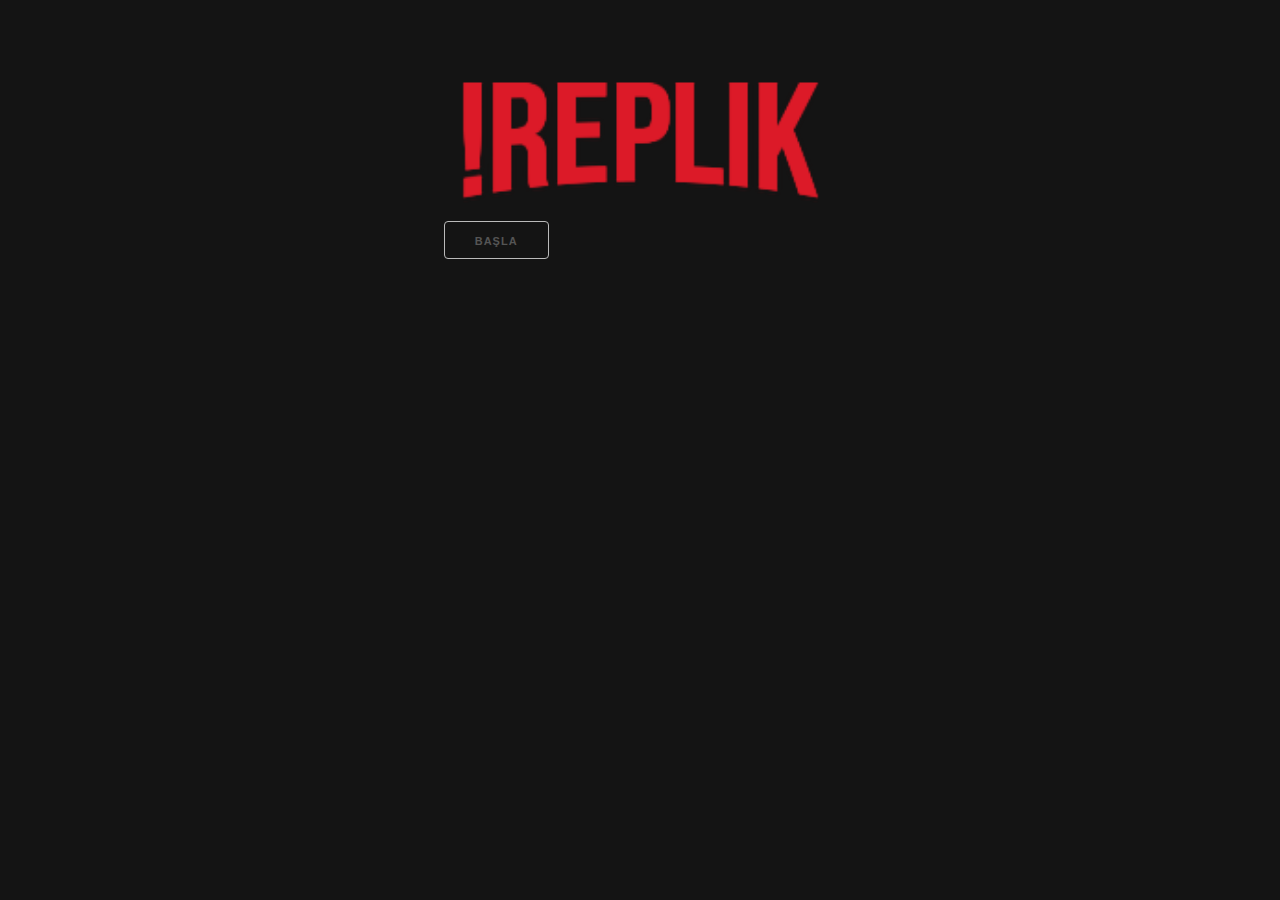
<file: ind.html>
<!DOCTYPE html>
<html lang="en">
<head>

  <!-- Basic Page Needs
  –––––––––––––––––––––––––––––––––––––––––––––––––– -->
  <meta charset="utf-8">
  <title>Your page title here :)</title>
  <meta name="description" content="">
  <meta name="author" content="">

  <!-- Mobile Specific Metas
  –––––––––––––––––––––––––––––––––––––––––––––––––– -->
  <meta name="viewport" content="width=device-width, initial-scale=1">

  <!-- FONT
  –––––––––––––––––––––––––––––––––––––––––––––––––– -->

  <!-- CSS
  –––––––––––––––––––––––––––––––––––––––––––––––––– -->
  <link rel="stylesheet" href="css/normalize.css">
  <link rel="stylesheet" href="css/skeleton.css">
  <link rel="stylesheet" href="css/style.css">
  <!-- Favicon
  –––––––––––––––––––––––––––––––––––––––––––––––––– -->
  <link rel="icon" type="image/png" href="images/favicon.png">

</head>
<body>

  <!-- Primary Page Layout
  –––––––––––––––––––––––––––––––––––––––––––––––––– -->

    <div class="row">
      <div class="one-third column" style="height:1px"></div>

      <div class="one-third column" style="margin-top: 5%">
        
            <object class="u-cf" data="images/logo.svg" type="image/svg+xml"  style="width:100%">
  <img src="images/logo.png" />
</object>
            <button class="baslabuton">Başla</button>
      </div>

      <div class="one-third column" style="height:1px"></div>
    </div>



<!-- End Document
  –––––––––––––––––––––––––––––––––––––––––––––––––– -->
</body>
</html>
</file>
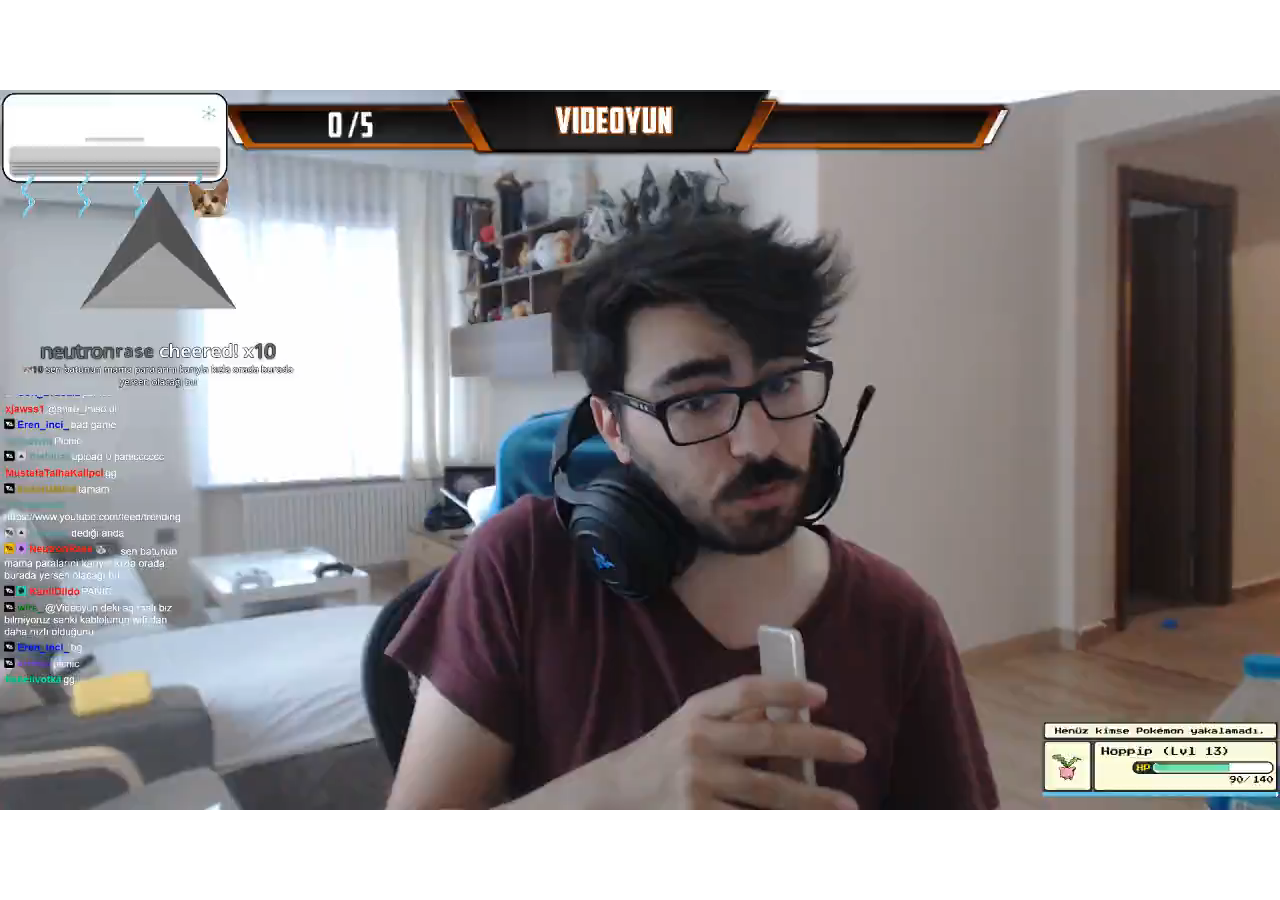
<file: vidyo10.html>
<html>
<head>
  <style media="screen">
    body{
        margin: 0;
        text-align: center;
    }

    .loading {
      width: 160px;
      height: 160px;
      border-radius: 150px;
      border: 15px solid #fff;
      border-top-color: rgba(0, 0, 0, 0.3);
      box-sizing: border-box;
      position: absolute;
      top: 50%;
      left: 50%;
      margin-top: -80px;
      margin-left: -80px;
      animation: loading 1.2s linear infinite;
      z-index: 999999999;
    }

    @keyframes loading {
      0% {
        transform: rotate(0deg);
      }
      100% {
        transform: rotate(360deg);
      }
    }
  </style>
  <script src="https://ajax.googleapis.com/ajax/libs/jquery/3.3.1/jquery.min.js"></script>
</head>




        <div class="preloader"  style="height: 100%;max-width: 100%;display:flex">
          <div class="loading"></div>
        </div>

        <video src="" id="video" style="height: 100%;max-width: 100%;display:none"></video>





        <script type="text/javascript">
          var soru1 = "Telefonu Kapadı";          //
          var soru2 = "Modemin Fişini Çekti";                  ///
          var cevap = 1;                             ///
          var yukleniyor = 0;
          var ilk = true;
          var vid = document.getElementById("video");
          vid.volume = 0.2;
          var milisaniye = 0;
          function durdur() {
              vid.pause();
              parent.durduruldu();
          }

          function devameder() {
              vid.play();
              parent.basladi(cevap);
          }

          function baslat() {
            console.log("basladi")
            vid.play();

            setInterval(saayac, 100);
          }

          function saayac() {
              milisaniye += 100;

              if(ilk == true && Math.round(vid.currentTime * 10 ) / 10 == 14){  ////
                  durdur();
                  ilk = false;
                  var counter = 7;

                  setInterval(function() {
                    counter--;
                    if (counter >= 0) {

                    }
                    // Display 'counter' wherever you want to display it.
                    if (counter === 0) {
                      devameder();
                    //    alert('this is where it happens');
                        clearInterval(counter);
                    }

                  }, 950);

              }
          }

          var req = new XMLHttpRequest();
          req.open('GET', 'images/10.mp4', true);   ////
          req.responseType = 'blob';
          req.onload = function() {
             // Onload is triggered even on 404
             // so we need to check the status code
             if (this.status === 200) {
                var videoBlob = this.response;
                var vid = URL.createObjectURL(videoBlob);
                var preloader = document.querySelector('.preloader');
                preloader.parentNode.removeChild(preloader);
                video.src = vid;
                $("#video").css("display", "inline");
                parent.vidyoyuklendi(soru1,soru2);
                 // IE10+
                // Video is now downloaded
                // and we can set it as source on the video element

             }
          }
          req.onerror = function() {
             // Error
          }

          req.send();
/*
           window.addEventListener('load', function() {
               var video = document.querySelector('#video');
               var preloader = document.querySelector('.preloader');

               function checkLoad() {
                   if (video.readyState === 4) {
                    //   preloader.parentNode.removeChild(preloader);
                      // console.log("yuklendi")
                      //parent.vidyoyuklendi();
                   } else {
                       setTimeout(checkLoad, 100);
                   }
               }

               checkLoad();
           }, false);
*/

          vid.onended = function() {
            parent.bitti()
          };




        </script>
</html>
</file>
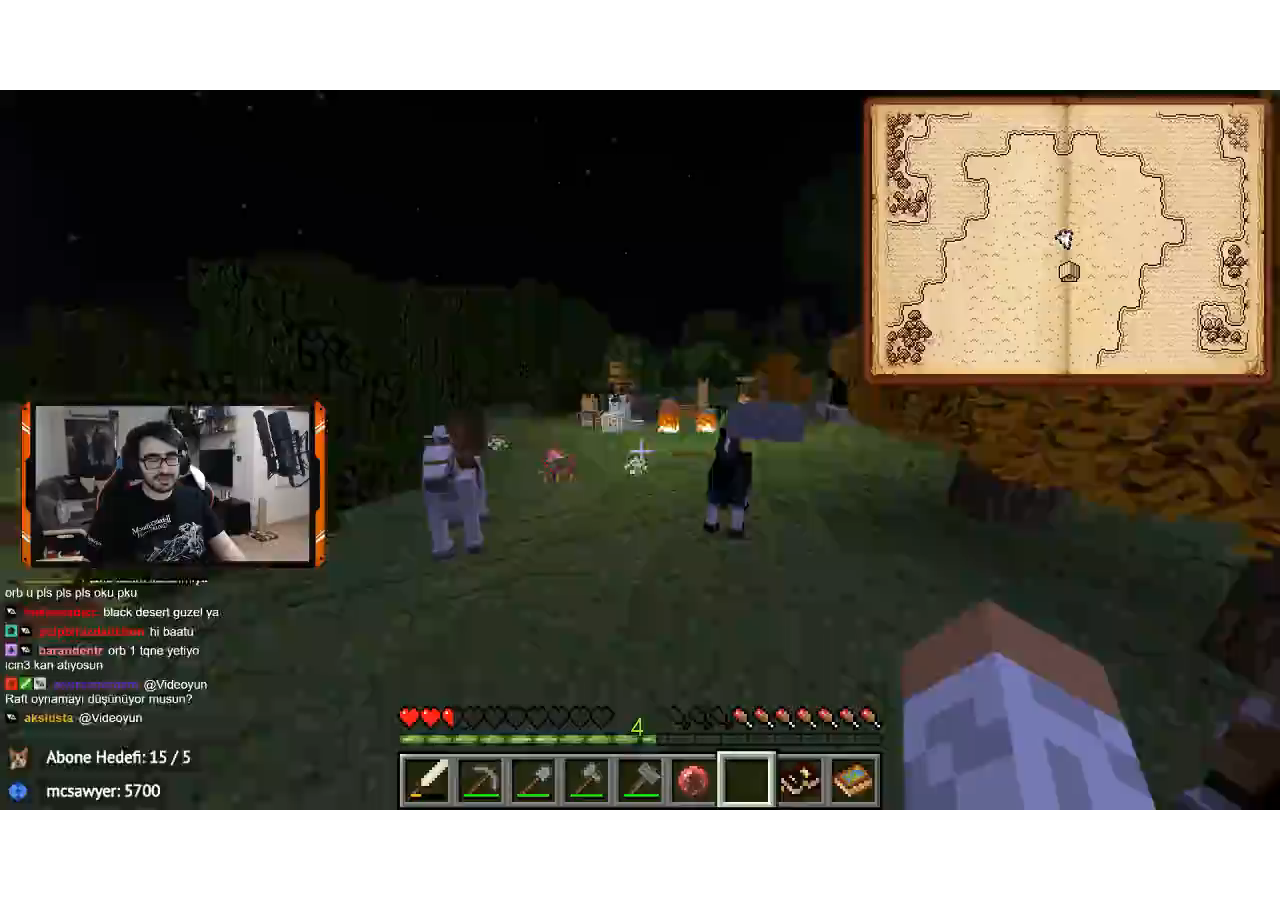
<file: vidyo11.html>
<html>
<head>
  <style media="screen">
    body{
        margin: 0;
        text-align: center;
    }

    .loading {
      width: 160px;
      height: 160px;
      border-radius: 150px;
      border: 15px solid #fff;
      border-top-color: rgba(0, 0, 0, 0.3);
      box-sizing: border-box;
      position: absolute;
      top: 50%;
      left: 50%;
      margin-top: -80px;
      margin-left: -80px;
      animation: loading 1.2s linear infinite;
      z-index: 999999999;
    }

    @keyframes loading {
      0% {
        transform: rotate(0deg);
      }
      100% {
        transform: rotate(360deg);
      }
    }
  </style>
  <script src="https://ajax.googleapis.com/ajax/libs/jquery/3.3.1/jquery.min.js"></script>
</head>




        <div class="preloader"  style="height: 100%;max-width: 100%;display:flex">
          <div class="loading"></div>
        </div>

        <video src="" id="video" style="height: 100%;max-width: 100%;display:none"></video>





        <script type="text/javascript">
          var soru1 = "Patlamadı";          //
          var soru2 = "Patladı";                  ///
          var cevap = 2;                             ///
          var yukleniyor = 0;
          var ilk = true;
          var vid = document.getElementById("video");
          vid.volume = 0.2;
          var milisaniye = 0;
          function durdur() {
              vid.pause();
              parent.durduruldu();
          }

          function devameder() {
              vid.play();
              parent.basladi(cevap);
          }

          function baslat() {
            vid.play();
            setInterval(saayac, 100);
          }

          function saayac() {
              milisaniye += 100;

              if(ilk == true && Math.round(vid.currentTime * 10 ) / 10 == 11){  ////
                  durdur();
                  ilk = false;
                  var counter = 7;

                  setInterval(function() {
                    counter--;
                    if (counter >= 0) {

                    }
                    // Display 'counter' wherever you want to display it.
                    if (counter === 0) {
                      devameder();
                    //    alert('this is where it happens');
                        clearInterval(counter);
                    }

                  }, 950);

              }
          }

          var req = new XMLHttpRequest();
          req.open('GET', 'images/11.mp4', true);   ////
          req.responseType = 'blob';
          req.onload = function() {
             // Onload is triggered even on 404
             // so we need to check the status code
             if (this.status === 200) {
                var videoBlob = this.response;
                var vid = URL.createObjectURL(videoBlob);
                var preloader = document.querySelector('.preloader');
                preloader.parentNode.removeChild(preloader);
                video.src = vid;
                $("#video").css("display", "inline");
                parent.vidyoyuklendi(soru1,soru2);
                 // IE10+
                // Video is now downloaded
                // and we can set it as source on the video element

             }
          }
          req.onerror = function() {
             // Error
          }

          req.send();
/*
           window.addEventListener('load', function() {
               var video = document.querySelector('#video');
               var preloader = document.querySelector('.preloader');

               function checkLoad() {
                   if (video.readyState === 4) {
                    //   preloader.parentNode.removeChild(preloader);
                      // console.log("yuklendi")
                      //parent.vidyoyuklendi();
                   } else {
                       setTimeout(checkLoad, 100);
                   }
               }

               checkLoad();
           }, false);
*/

          vid.onended = function() {
            parent.bitti()
          };




        </script>
</html>
</file>
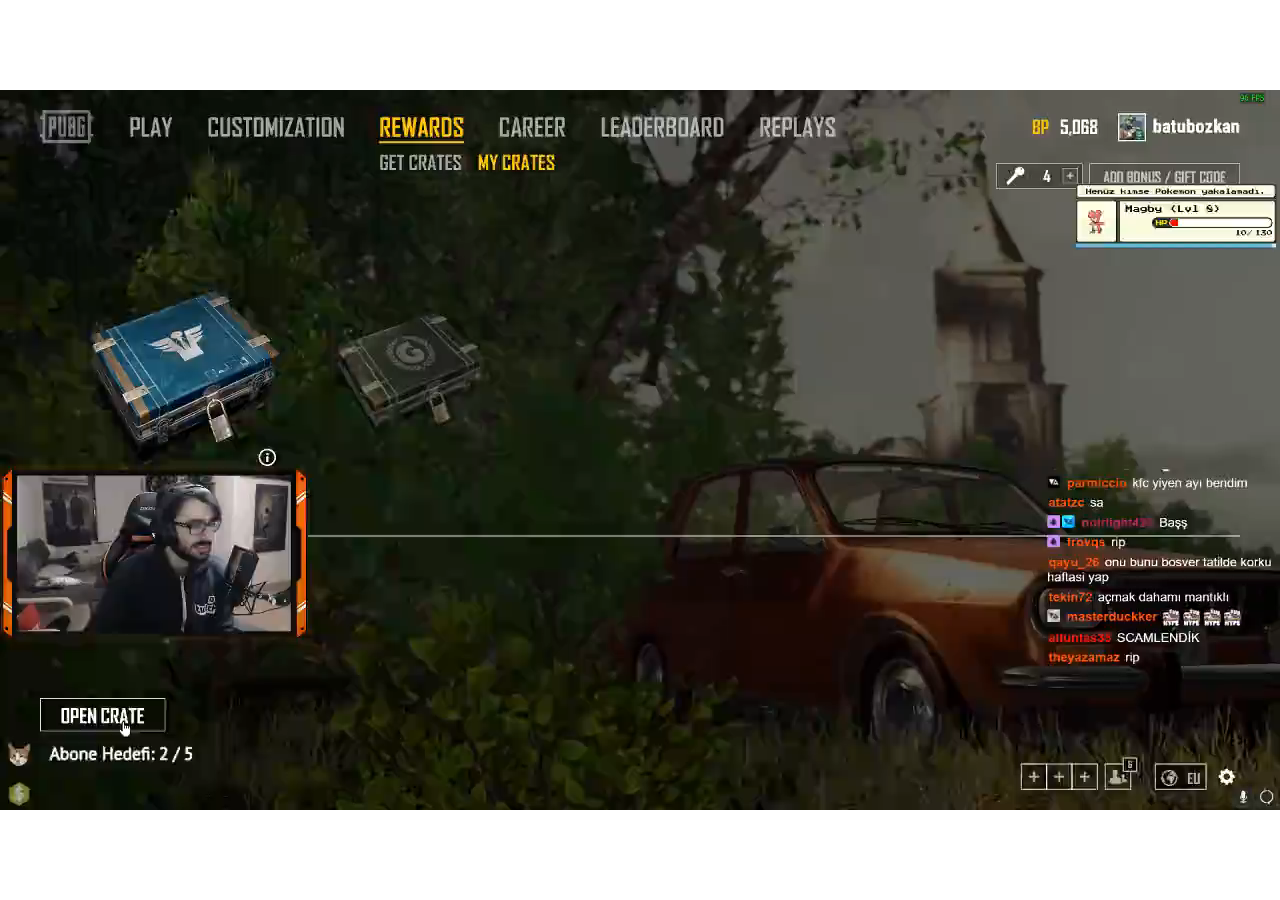
<file: vidyo3.html>
<html>
<head>
  <style media="screen">
    body{
        margin: 0;
        text-align: center;
    }

    .loading {
      width: 160px;
      height: 160px;
      border-radius: 150px;
      border: 15px solid #fff;
      border-top-color: rgba(0, 0, 0, 0.3);
      box-sizing: border-box;
      position: absolute;
      top: 50%;
      left: 50%;
      margin-top: -80px;
      margin-left: -80px;
      animation: loading 1.2s linear infinite;
      z-index: 999999999;
    }

    @keyframes loading {
      0% {
        transform: rotate(0deg);
      }
      100% {
        transform: rotate(360deg);
      }
    }
  </style>
  <script src="https://ajax.googleapis.com/ajax/libs/jquery/3.3.1/jquery.min.js"></script>
</head>




        <div class="preloader"  style="height: 100%;max-width: 100%;display:flex">
          <div class="loading"></div>
        </div>

        <video src="" id="video" style="height: 100%;max-width: 100%;display:none"></video>





        <script type="text/javascript">
          var soru1 = "Güzel Bişi Çıkıyo";          //
          var soru2 = "Baş Çıkıyo";                  ///
          var cevap = 1;                             ///
          var yukleniyor = 0;
          var ilk = true;
          var vid = document.getElementById("video");
          vid.volume = 0.2;
          var milisaniye = 0;
          function durdur() {
              vid.pause();
              parent.durduruldu();
          }

          function devameder() {
              vid.play();
              parent.basladi(cevap);
          }

          function baslat() {
            vid.play();
            setInterval(saayac, 100);
          }

          function saayac() {
              milisaniye += 100;

              if(ilk == true && Math.round(vid.currentTime * 10 ) / 10 == 10){  ////
                  durdur();
                  ilk = false;
                  var counter = 7;

                  setInterval(function() {
                    counter--;
                    if (counter >= 0) {

                    }
                    // Display 'counter' wherever you want to display it.
                    if (counter === 0) {
                      devameder();
                    //    alert('this is where it happens');
                        clearInterval(counter);
                    }

                  }, 950);

              }
          }

          var req = new XMLHttpRequest();
          req.open('GET', 'images/3.mp4', true);   ////
          req.responseType = 'blob';
          req.onload = function() {
             // Onload is triggered even on 404
             // so we need to check the status code
             if (this.status === 200) {
                var videoBlob = this.response;
                var vid = URL.createObjectURL(videoBlob);
                var preloader = document.querySelector('.preloader');
                preloader.parentNode.removeChild(preloader);
                video.src = vid;
                $("#video").css("display", "inline");
                parent.vidyoyuklendi(soru1,soru2);
                 // IE10+
                // Video is now downloaded
                // and we can set it as source on the video element

             }
          }
          req.onerror = function() {
             // Error
          }

          req.send();
/*
           window.addEventListener('load', function() {
               var video = document.querySelector('#video');
               var preloader = document.querySelector('.preloader');

               function checkLoad() {
                   if (video.readyState === 4) {
                    //   preloader.parentNode.removeChild(preloader);
                      // console.log("yuklendi")
                      //parent.vidyoyuklendi();
                   } else {
                       setTimeout(checkLoad, 100);
                   }
               }

               checkLoad();
           }, false);
*/

          vid.onended = function() {
            parent.bitti()
          };




        </script>
</html>
</file>
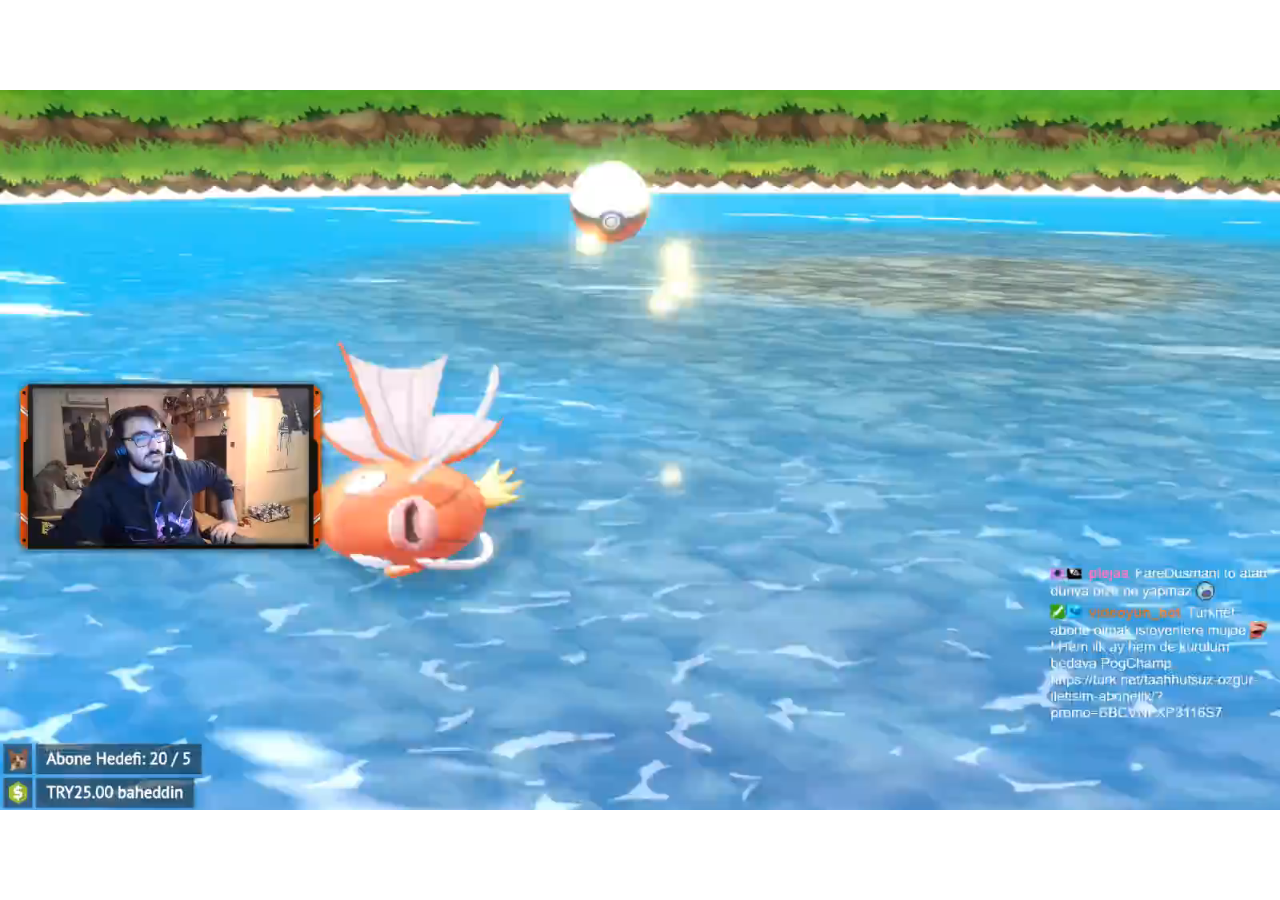
<file: vidyo4.html>
<html>
<head>
  <style media="screen">
    body{
        margin: 0;
        text-align: center;
    }

    .loading {
      width: 160px;
      height: 160px;
      border-radius: 150px;
      border: 15px solid #fff;
      border-top-color: rgba(0, 0, 0, 0.3);
      box-sizing: border-box;
      position: absolute;
      top: 50%;
      left: 50%;
      margin-top: -80px;
      margin-left: -80px;
      animation: loading 1.2s linear infinite;
      z-index: 999999999;
    }

    @keyframes loading {
      0% {
        transform: rotate(0deg);
      }
      100% {
        transform: rotate(360deg);
      }
    }
  </style>
  <script src="https://ajax.googleapis.com/ajax/libs/jquery/3.3.1/jquery.min.js"></script>
</head>




        <div class="preloader"  style="height: 100%;max-width: 100%;display:flex">
          <div class="loading"></div>
        </div>

        <video src="" id="video" style="height: 100%;max-width: 100%;display:none"></video>





        <script type="text/javascript">
          var soru1 = "Pokemonu Yakalıyo";          //
          var soru2 = "Elgato ya kafa atıyo";                  ///
          var cevap = 2;                             ///
          var yukleniyor = 0;
          var ilk = true;
          var vid = document.getElementById("video");
          vid.volume = 0.2;
          var milisaniye = 0;
          function durdur() {
              vid.pause();
              parent.durduruldu();
          }

          function devameder() {
              vid.play();
              parent.basladi(cevap);
          }

          function baslat() {
            vid.play();
            setInterval(saayac, 100);
          }

          function saayac() {
              milisaniye += 100;

              if(ilk == true && Math.round(vid.currentTime * 10 ) / 10 == 2){  ////
                  durdur();
                  ilk = false;
                  var counter = 7;

                  setInterval(function() {
                    counter--;
                    if (counter >= 0) {

                    }
                    // Display 'counter' wherever you want to display it.
                    if (counter === 0) {
                      devameder();
                    //    alert('this is where it happens');
                        clearInterval(counter);
                    }

                  }, 950);

              }
          }

          var req = new XMLHttpRequest();
          req.open('GET', 'images/4.mp4', true);   ////
          req.responseType = 'blob';
          req.onload = function() {
             // Onload is triggered even on 404
             // so we need to check the status code
             if (this.status === 200) {
                var videoBlob = this.response;
                var vid = URL.createObjectURL(videoBlob);
                var preloader = document.querySelector('.preloader');
                preloader.parentNode.removeChild(preloader);
                video.src = vid;
                $("#video").css("display", "inline");
                parent.vidyoyuklendi(soru1,soru2);
                 // IE10+
                // Video is now downloaded
                // and we can set it as source on the video element

             }
          }
          req.onerror = function() {
             // Error
          }

          req.send();
/*
           window.addEventListener('load', function() {
               var video = document.querySelector('#video');
               var preloader = document.querySelector('.preloader');

               function checkLoad() {
                   if (video.readyState === 4) {
                    //   preloader.parentNode.removeChild(preloader);
                      // console.log("yuklendi")
                      //parent.vidyoyuklendi();
                   } else {
                       setTimeout(checkLoad, 100);
                   }
               }

               checkLoad();
           }, false);
*/

          vid.onended = function() {
            parent.bitti()
          };




        </script>
</html>
</file>
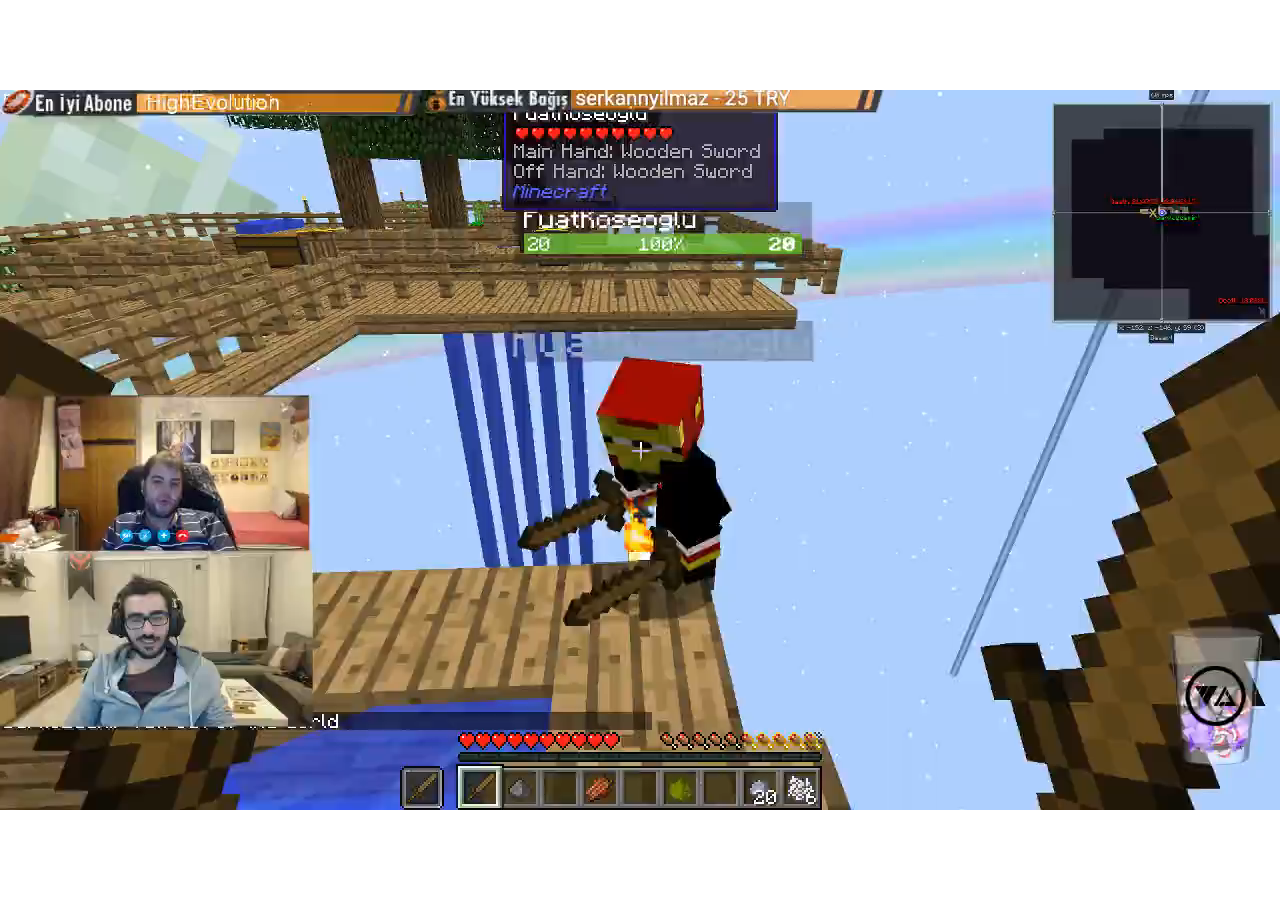
<file: vidyo5.html>
<html>
<head>
  <style media="screen">
    body{
        margin: 0;
        text-align: center;
    }

    .loading {
      width: 160px;
      height: 160px;
      border-radius: 150px;
      border: 15px solid #fff;
      border-top-color: rgba(0, 0, 0, 0.3);
      box-sizing: border-box;
      position: absolute;
      top: 50%;
      left: 50%;
      margin-top: -80px;
      margin-left: -80px;
      animation: loading 1.2s linear infinite;
      z-index: 999999999;
    }

    @keyframes loading {
      0% {
        transform: rotate(0deg);
      }
      100% {
        transform: rotate(360deg);
      }
    }
  </style>
  <script src="https://ajax.googleapis.com/ajax/libs/jquery/3.3.1/jquery.min.js"></script>
</head>




        <div class="preloader"  style="height: 100%;max-width: 100%;display:flex">
          <div class="loading"></div>
        </div>

        <video src="" id="video" style="height: 100%;max-width: 100%;display:none"></video>





        <script type="text/javascript">
          var soru1 = "Vurcak";          //
          var soru2 = "Üstünde Ne Olduğunu Söylicek";                  ///
          var cevap = 1;                             ///
          var yukleniyor = 0;
          var ilk = true;
          var vid = document.getElementById("video");
          vid.volume = 0.2;
          var milisaniye = 0;
          function durdur() {
              vid.pause();
              parent.durduruldu();
          }

          function devameder() {
              vid.play();
              parent.basladi(cevap);
          }

          function baslat() {
            vid.play();
            setInterval(saayac, 100);
          }

          function saayac() {
              milisaniye += 100;

              if(ilk == true && Math.round(vid.currentTime * 10 ) / 10 == 17){  ////
                  durdur();
                  ilk = false;
                  var counter = 7;

                  setInterval(function() {
                    counter--;
                    if (counter >= 0) {

                    }
                    // Display 'counter' wherever you want to display it.
                    if (counter === 0) {
                      devameder();
                    //    alert('this is where it happens');
                        clearInterval(counter);
                    }

                  }, 950);

              }
          }

          var req = new XMLHttpRequest();
          req.open('GET', 'images/5.mp4', true);   ////
          req.responseType = 'blob';
          req.onload = function() {
             // Onload is triggered even on 404
             // so we need to check the status code
             if (this.status === 200) {
                var videoBlob = this.response;
                var vid = URL.createObjectURL(videoBlob);
                var preloader = document.querySelector('.preloader');
                preloader.parentNode.removeChild(preloader);
                video.src = vid;
                $("#video").css("display", "inline");
                parent.vidyoyuklendi(soru1,soru2);
                 // IE10+
                // Video is now downloaded
                // and we can set it as source on the video element

             }
          }
          req.onerror = function() {
             // Error
          }

          req.send();
/*
           window.addEventListener('load', function() {
               var video = document.querySelector('#video');
               var preloader = document.querySelector('.preloader');

               function checkLoad() {
                   if (video.readyState === 4) {
                    //   preloader.parentNode.removeChild(preloader);
                      // console.log("yuklendi")
                      //parent.vidyoyuklendi();
                   } else {
                       setTimeout(checkLoad, 100);
                   }
               }

               checkLoad();
           }, false);
*/

          vid.onended = function() {
            parent.bitti()
          };




        </script>
</html>
</file>
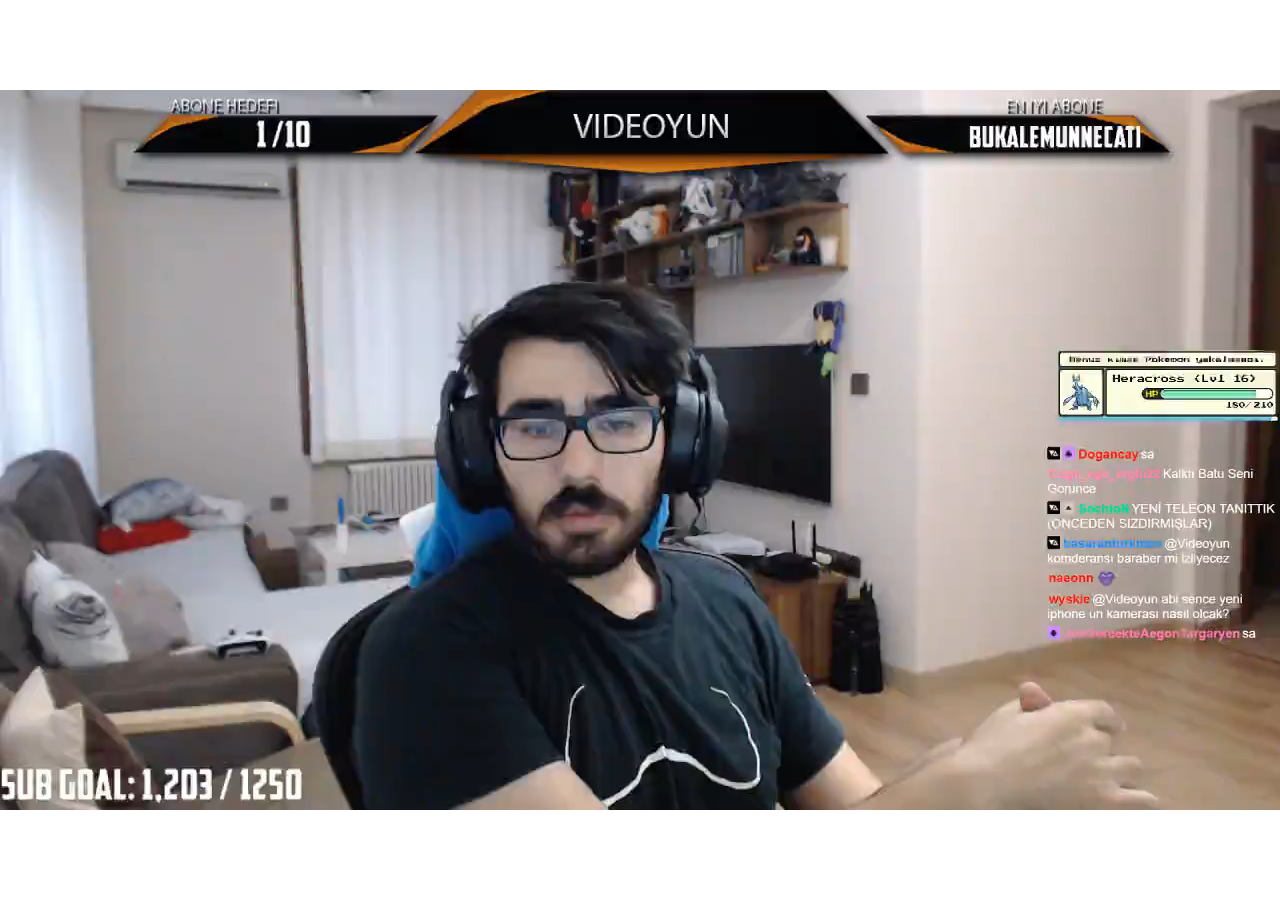
<file: vidyo6.html>
<html>
<head>
  <style media="screen">
    body{
        margin: 0;
        text-align: center;
    }

    .loading {
      width: 160px;
      height: 160px;
      border-radius: 150px;
      border: 15px solid #fff;
      border-top-color: rgba(0, 0, 0, 0.3);
      box-sizing: border-box;
      position: absolute;
      top: 50%;
      left: 50%;
      margin-top: -80px;
      margin-left: -80px;
      animation: loading 1.2s linear infinite;
      z-index: 999999999;
    }

    @keyframes loading {
      0% {
        transform: rotate(0deg);
      }
      100% {
        transform: rotate(360deg);
      }
    }
  </style>
  <script src="https://ajax.googleapis.com/ajax/libs/jquery/3.3.1/jquery.min.js"></script>
</head>




        <div class="preloader"  style="height: 100%;max-width: 100%;display:flex">
          <div class="loading"></div>
        </div>

        <video src="" id="video" style="height: 100%;max-width: 100%;display:none"></video>





        <script type="text/javascript">
          var soru1 = "Lokinin Karnına Yatmış";          //
          var soru2 = "Fuatın Göbeğine Yatmış";                  ///
          var cevap = 1;                             ///
          var yukleniyor = 0;
          var ilk = true;
          var vid = document.getElementById("video");
          vid.volume = 0.2;
          var milisaniye = 0;
          function durdur() {
              vid.pause();
              parent.durduruldu();
          }

          function devameder() {
              vid.play();
              parent.basladi(cevap);
          }

          function baslat() {
            vid.play();
            setInterval(saayac, 100);
          }

          function saayac() {
              milisaniye += 100;

              if(ilk == true && Math.round(vid.currentTime * 10 ) / 10 == 18){  ////
                  durdur();
                  ilk = false;
                  var counter = 7;

                  setInterval(function() {
                    counter--;
                    if (counter >= 0) {

                    }
                    // Display 'counter' wherever you want to display it.
                    if (counter === 0) {
                      devameder();
                    //    alert('this is where it happens');
                        clearInterval(counter);
                    }

                  }, 950);

              }
          }

          var req = new XMLHttpRequest();
          req.open('GET', 'images/6.mp4', true);   ////
          req.responseType = 'blob';
          req.onload = function() {
             // Onload is triggered even on 404
             // so we need to check the status code
             if (this.status === 200) {
                var videoBlob = this.response;
                var vid = URL.createObjectURL(videoBlob);
                var preloader = document.querySelector('.preloader');
                preloader.parentNode.removeChild(preloader);
                video.src = vid;
                $("#video").css("display", "inline");
                parent.vidyoyuklendi(soru1,soru2);
                 // IE10+
                // Video is now downloaded
                // and we can set it as source on the video element

             }
          }
          req.onerror = function() {
             // Error
          }

          req.send();
/*
           window.addEventListener('load', function() {
               var video = document.querySelector('#video');
               var preloader = document.querySelector('.preloader');

               function checkLoad() {
                   if (video.readyState === 4) {
                    //   preloader.parentNode.removeChild(preloader);
                      // console.log("yuklendi")
                      //parent.vidyoyuklendi();
                   } else {
                       setTimeout(checkLoad, 100);
                   }
               }

               checkLoad();
           }, false);
*/

          vid.onended = function() {
            parent.bitti()
          };




        </script>
</html>
</file>
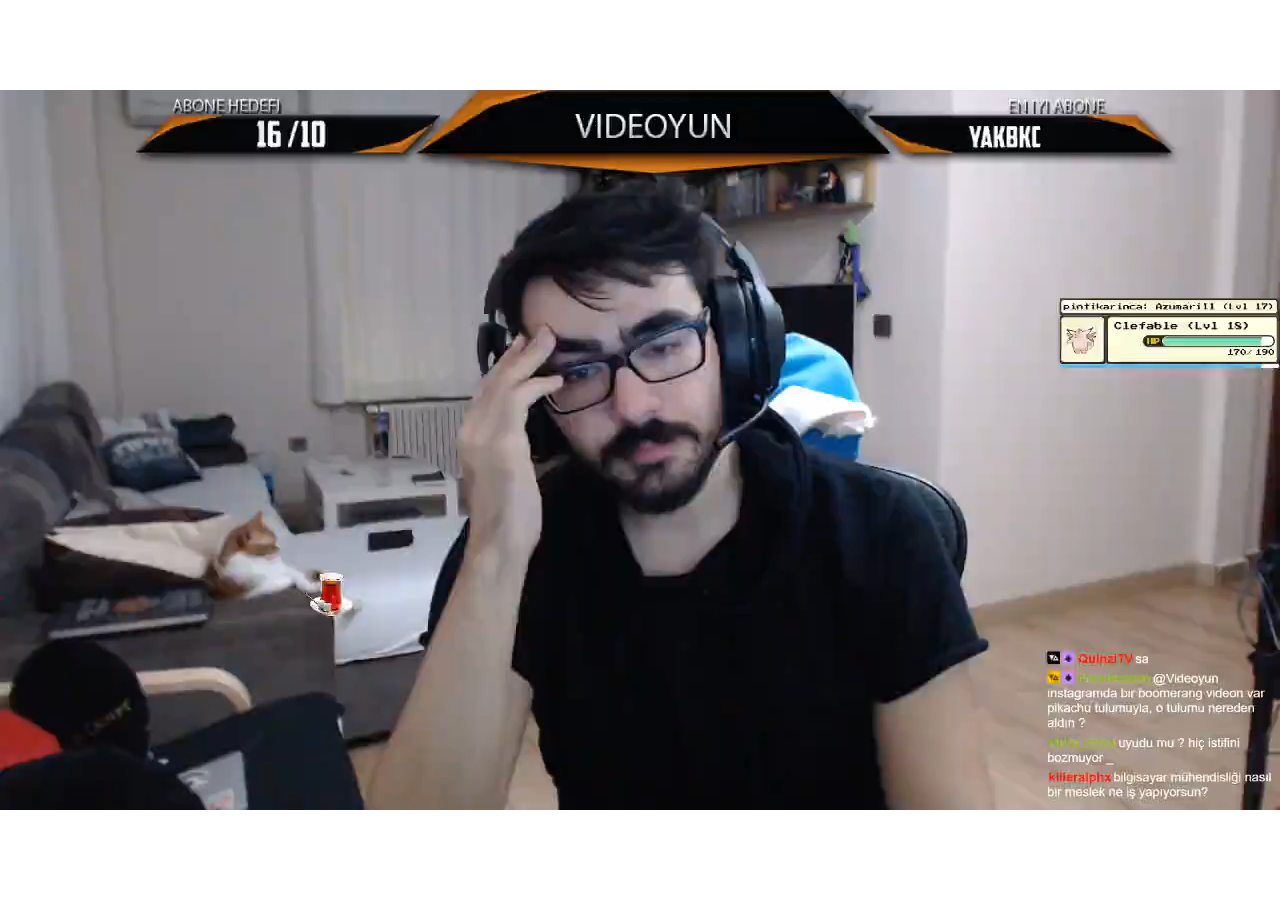
<file: vidyo7.html>
<html>
<head>
  <style media="screen">
    body{
        margin: 0;
        text-align: center;
    }

    .loading {
      width: 160px;
      height: 160px;
      border-radius: 150px;
      border: 15px solid #fff;
      border-top-color: rgba(0, 0, 0, 0.3);
      box-sizing: border-box;
      position: absolute;
      top: 50%;
      left: 50%;
      margin-top: -80px;
      margin-left: -80px;
      animation: loading 1.2s linear infinite;
      z-index: 999999999;
    }

    @keyframes loading {
      0% {
        transform: rotate(0deg);
      }
      100% {
        transform: rotate(360deg);
      }
    }
  </style>
  <script src="https://ajax.googleapis.com/ajax/libs/jquery/3.3.1/jquery.min.js"></script>
</head>




        <div class="preloader"  style="height: 100%;max-width: 100%;display:flex">
          <div class="loading"></div>
        </div>

        <video src="" id="video" style="height: 100%;max-width: 100%;display:none"></video>





        <script type="text/javascript">
          var soru1 = "Uyudu";          //
          var soru2 = "Uyumamış";                  ///
          var cevap = 2;                             ///
          var yukleniyor = 0;
          var ilk = true;
          var vid = document.getElementById("video");
          vid.volume = 0.2;
          var milisaniye = 0;
          function durdur() {
              vid.pause();
              parent.durduruldu();
          }

          function devameder() {
              vid.play();
              parent.basladi(cevap);
          }

          function baslat() {
            vid.play();
            setInterval(saayac, 100);
          }

          function saayac() {
              milisaniye += 100;

              if(ilk == true && Math.round(vid.currentTime * 10 ) / 10 == 2){  ////
                  durdur();
                  ilk = false;
                  var counter = 7;

                  setInterval(function() {
                    counter--;
                    if (counter >= 0) {

                    }
                    // Display 'counter' wherever you want to display it.
                    if (counter === 0) {
                      devameder();
                    //    alert('this is where it happens');
                        clearInterval(counter);
                    }

                  }, 950);

              }
          }

          var req = new XMLHttpRequest();
          req.open('GET', 'images/7.mp4', true);   ////
          req.responseType = 'blob';
          req.onload = function() {
             // Onload is triggered even on 404
             // so we need to check the status code
             if (this.status === 200) {
                var videoBlob = this.response;
                var vid = URL.createObjectURL(videoBlob);
                var preloader = document.querySelector('.preloader');
                preloader.parentNode.removeChild(preloader);
                video.src = vid;
                $("#video").css("display", "inline");
                parent.vidyoyuklendi(soru1,soru2);
                 // IE10+
                // Video is now downloaded
                // and we can set it as source on the video element

             }
          }
          req.onerror = function() {
             // Error
          }

          req.send();
/*
           window.addEventListener('load', function() {
               var video = document.querySelector('#video');
               var preloader = document.querySelector('.preloader');

               function checkLoad() {
                   if (video.readyState === 4) {
                    //   preloader.parentNode.removeChild(preloader);
                      // console.log("yuklendi")
                      //parent.vidyoyuklendi();
                   } else {
                       setTimeout(checkLoad, 100);
                   }
               }

               checkLoad();
           }, false);
*/

          vid.onended = function() {
            parent.bitti()
          };




        </script>
</html>
</file>
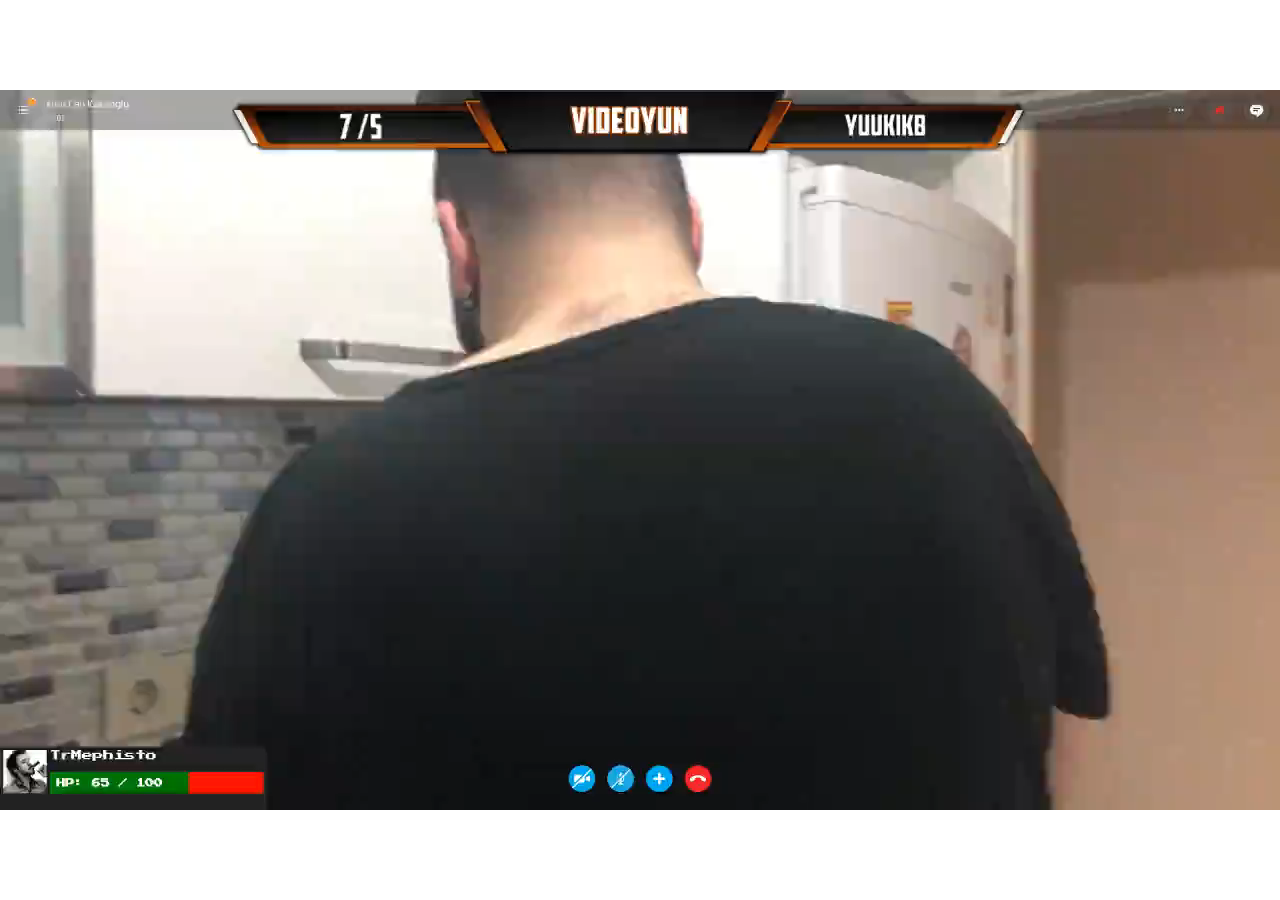
<file: vidyo8.html>
<html>
<head>
  <style media="screen">
    body{
        margin: 0;
        text-align: center;
    }

    .loading {
      width: 160px;
      height: 160px;
      border-radius: 150px;
      border: 15px solid #fff;
      border-top-color: rgba(0, 0, 0, 0.3);
      box-sizing: border-box;
      position: absolute;
      top: 50%;
      left: 50%;
      margin-top: -80px;
      margin-left: -80px;
      animation: loading 1.2s linear infinite;
      z-index: 999999999;
    }

    @keyframes loading {
      0% {
        transform: rotate(0deg);
      }
      100% {
        transform: rotate(360deg);
      }
    }
  </style>
  <script src="https://ajax.googleapis.com/ajax/libs/jquery/3.3.1/jquery.min.js"></script>
</head>




        <div class="preloader"  style="height: 100%;max-width: 100%;display:flex">
          <div class="loading"></div>
        </div>

        <video src="" id="video" style="height: 100%;max-width: 100%;display:none"></video>





        <script type="text/javascript">
          var soru1 = "İnsan gibi yiyor";          //
          var soru2 = "Yok ediyor";                  ///
          var cevap = 2;                             ///
          var yukleniyor = 0;
          var ilk = true;
          var vid = document.getElementById("video");
          vid.volume = 0.2;
          var milisaniye = 0;
          function durdur() {
              vid.pause();
              parent.durduruldu();
          }

          function devameder() {
              vid.play();
              parent.basladi(cevap);
          }

          function baslat() {
            vid.play();
            setInterval(saayac, 100);
          }

          function saayac() {
              milisaniye += 100;

              if(ilk == true && Math.round(vid.currentTime * 10 ) / 10 == 14){  ////
                  durdur();
                  ilk = false;
                  var counter = 7;

                  setInterval(function() {
                    counter--;
                    if (counter >= 0) {

                    }
                    // Display 'counter' wherever you want to display it.
                    if (counter === 0) {
                      devameder();
                    //    alert('this is where it happens');
                        clearInterval(counter);
                    }

                  }, 950);

              }
          }

          var req = new XMLHttpRequest();
          req.open('GET', 'images/8.mp4', true);   ////
          req.responseType = 'blob';
          req.onload = function() {
             // Onload is triggered even on 404
             // so we need to check the status code
             if (this.status === 200) {
                var videoBlob = this.response;
                var vid = URL.createObjectURL(videoBlob);
                var preloader = document.querySelector('.preloader');
                preloader.parentNode.removeChild(preloader);
                video.src = vid;
                $("#video").css("display", "inline");
                parent.vidyoyuklendi(soru1,soru2);
                 // IE10+
                // Video is now downloaded
                // and we can set it as source on the video element

             }
          }
          req.onerror = function() {
             // Error
          }

          req.send();
/*
           window.addEventListener('load', function() {
               var video = document.querySelector('#video');
               var preloader = document.querySelector('.preloader');

               function checkLoad() {
                   if (video.readyState === 4) {
                    //   preloader.parentNode.removeChild(preloader);
                      // console.log("yuklendi")
                      //parent.vidyoyuklendi();
                   } else {
                       setTimeout(checkLoad, 100);
                   }
               }

               checkLoad();
           }, false);
*/

          vid.onended = function() {
            parent.bitti()
          };




        </script>
</html>
</file>
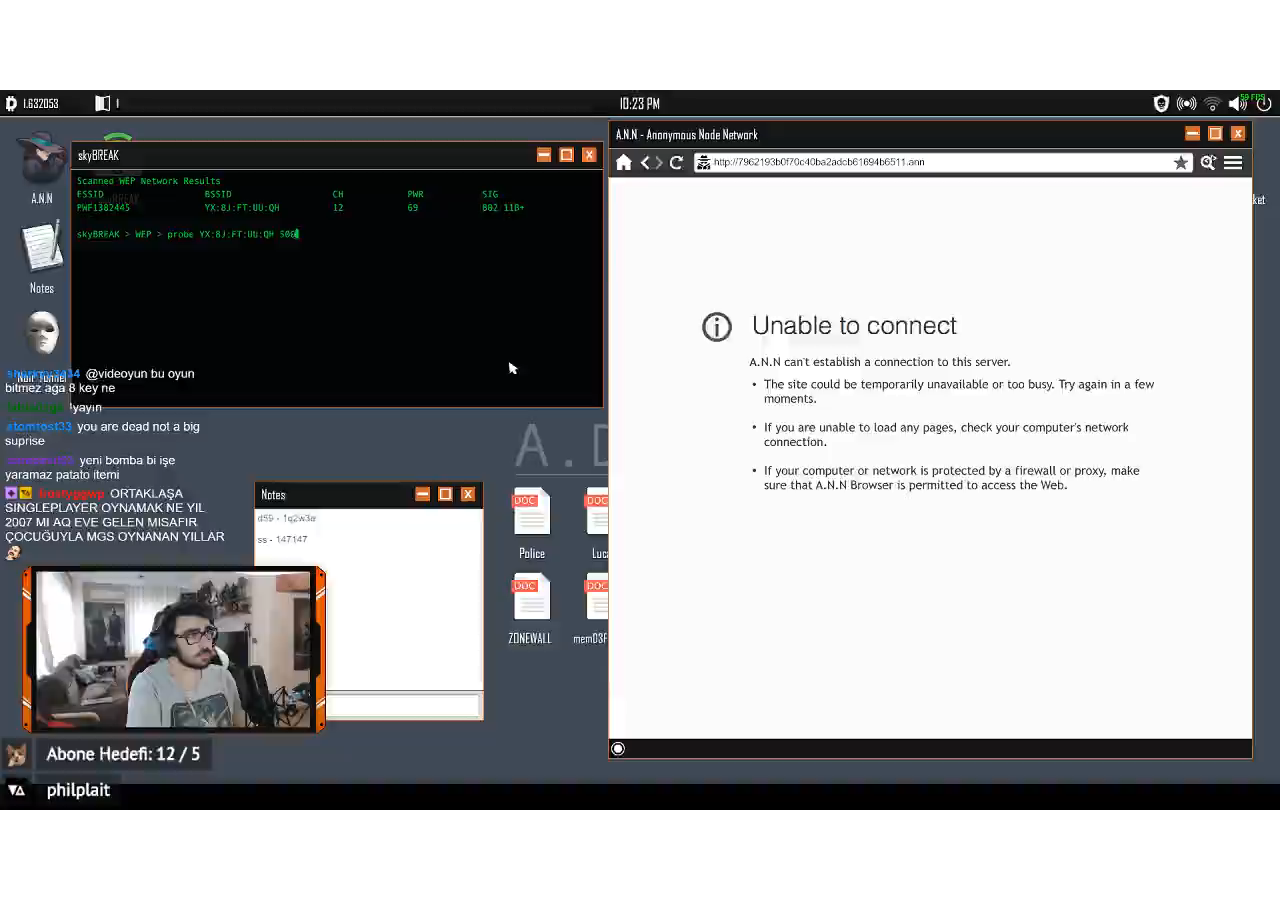
<file: vidyo9.html>
<html>
<head>
  <style media="screen">
    body{
        margin: 0;
        text-align: center;
    }

    .loading {
      width: 160px;
      height: 160px;
      border-radius: 150px;
      border: 15px solid #fff;
      border-top-color: rgba(0, 0, 0, 0.3);
      box-sizing: border-box;
      position: absolute;
      top: 50%;
      left: 50%;
      margin-top: -80px;
      margin-left: -80px;
      animation: loading 1.2s linear infinite;
      z-index: 999999999;
    }

    @keyframes loading {
      0% {
        transform: rotate(0deg);
      }
      100% {
        transform: rotate(360deg);
      }
    }
  </style>
  <script src="https://ajax.googleapis.com/ajax/libs/jquery/3.3.1/jquery.min.js"></script>
</head>




        <div class="preloader"  style="height: 100%;max-width: 100%;display:flex">
          <div class="loading"></div>
        </div>

        <video src="" id="video" style="height: 100%;max-width: 100%;display:none"></video>





        <script type="text/javascript">
          var soru1 = "Öldü";          //
          var soru2 = "Ölmedi";                  ///
          var cevap = 1;                             ///
          var yukleniyor = 0;
          var ilk = true;
          var vid = document.getElementById("video");
          vid.volume = 0.2;
          var milisaniye = 0;
          function durdur() {
              vid.pause();
              parent.durduruldu();
          }

          function devameder() {
              vid.play();
              parent.basladi(cevap);
          }

          function baslat() {
            vid.play();
            setInterval(saayac, 100);
          }

          function saayac() {
              milisaniye += 100;

              if(ilk == true && Math.round(vid.currentTime * 10 ) / 10 == 3.5){  ////
                  durdur();
                  ilk = false;
                  var counter = 7;

                  setInterval(function() {
                    counter--;
                    if (counter >= 0) {

                    }
                    // Display 'counter' wherever you want to display it.
                    if (counter === 0) {
                      devameder();
                    //    alert('this is where it happens');
                        clearInterval(counter);
                    }

                  }, 950);

              }
          }

          var req = new XMLHttpRequest();
          req.open('GET', 'images/9.mp4', true);   ////
          req.responseType = 'blob';
          req.onload = function() {
             // Onload is triggered even on 404
             // so we need to check the status code
             if (this.status === 200) {
                var videoBlob = this.response;
                var vid = URL.createObjectURL(videoBlob);
                var preloader = document.querySelector('.preloader');
                preloader.parentNode.removeChild(preloader);
                video.src = vid;
                $("#video").css("display", "inline");
                parent.vidyoyuklendi(soru1,soru2);
                 // IE10+
                // Video is now downloaded
                // and we can set it as source on the video element

             }
          }
          req.onerror = function() {
             // Error
          }

          req.send();
/*
           window.addEventListener('load', function() {
               var video = document.querySelector('#video');
               var preloader = document.querySelector('.preloader');

               function checkLoad() {
                   if (video.readyState === 4) {
                    //   preloader.parentNode.removeChild(preloader);
                      // console.log("yuklendi")
                      //parent.vidyoyuklendi();
                   } else {
                       setTimeout(checkLoad, 100);
                   }
               }

               checkLoad();
           }, false);
*/

          vid.onended = function() {
            parent.bitti()
          };




        </script>
</html>
</file>
<file: css/skeleton.css>
/*
* Skeleton V2.0.4
* Copyright 2014, Dave Gamache
* www.getskeleton.com
* Free to use under the MIT license.
* http://www.opensource.org/licenses/mit-license.php
* 12/29/2014
*/


/* Table of contents
––––––––––––––––––––––––––––––––––––––––––––––––––
- Grid
- Base Styles
- Typography
- Links
- Buttons
- Forms
- Lists
- Code
- Tables
- Spacing
- Utilities
- Clearing
- Media Queries
*/


/* Grid
–––––––––––––––––––––––––––––––––––––––––––––––––– */
.container {
  position: relative;
  width: 100%;
  max-width: 960px;
  margin: 0 auto;
  padding: 0 20px;
  box-sizing: border-box; }
.column,
.columns {
  width: 100%;
  float: left;
  box-sizing: border-box; }

/* For devices larger than 400px */
@media (min-width: 400px) {
  .container {
    width: 85%;
    padding: 0; }
}

/* For devices larger than 550px */
@media (min-width: 550px) {
  .container {
    width: 80%; }
  .column,
  .columns {
    margin-left: 4%; }
  .column:first-child,
  .columns:first-child {
    margin-left: 0; }

  .one.column,
  .one.columns                    { width: 4.66666666667%; }
  .two.columns                    { width: 13.3333333333%; }
  .three.columns                  { width: 22%;            }
  .four.columns                   { width: 30.6666666667%; }
  .five.columns                   { width: 39.3333333333%; }
  .six.columns                    { width: 48%;            }
  .seven.columns                  { width: 56.6666666667%; }
  .eight.columns                  { width: 65.3333333333%; }
  .nine.columns                   { width: 74.0%;          }
  .ten.columns                    { width: 82.6666666667%; }
  .eleven.columns                 { width: 91.3333333333%; }
  .twelve.columns                 { width: 100%; margin-left: 0; }

  .one-third.column               { width: 30.6666666667%; }
  .two-thirds.column              { width: 65.3333333333%; }

  .one-half.column                { width: 48%; }

  /* Offsets */
  .offset-by-one.column,
  .offset-by-one.columns          { margin-left: 8.66666666667%; }
  .offset-by-two.column,
  .offset-by-two.columns          { margin-left: 17.3333333333%; }
  .offset-by-three.column,
  .offset-by-three.columns        { margin-left: 26%;            }
  .offset-by-four.column,
  .offset-by-four.columns         { margin-left: 34.6666666667%; }
  .offset-by-five.column,
  .offset-by-five.columns         { margin-left: 43.3333333333%; }
  .offset-by-six.column,
  .offset-by-six.columns          { margin-left: 52%;            }
  .offset-by-seven.column,
  .offset-by-seven.columns        { margin-left: 60.6666666667%; }
  .offset-by-eight.column,
  .offset-by-eight.columns        { margin-left: 69.3333333333%; }
  .offset-by-nine.column,
  .offset-by-nine.columns         { margin-left: 78.0%;          }
  .offset-by-ten.column,
  .offset-by-ten.columns          { margin-left: 86.6666666667%; }
  .offset-by-eleven.column,
  .offset-by-eleven.columns       { margin-left: 95.3333333333%; }

  .offset-by-one-third.column,
  .offset-by-one-third.columns    { margin-left: 34.6666666667%; }
  .offset-by-two-thirds.column,
  .offset-by-two-thirds.columns   { margin-left: 69.3333333333%; }

  .offset-by-one-half.column,
  .offset-by-one-half.columns     { margin-left: 52%; }

}


/* Base Styles
–––––––––––––––––––––––––––––––––––––––––––––––––– */
/* NOTE
html is set to 62.5% so that all the REM measurements throughout Skeleton
are based on 10px sizing. So basically 1.5rem = 15px :) */
html {
  font-size: 62.5%; }
body {
  font-size: 1.5em; /* currently ems cause chrome bug misinterpreting rems on body element */
  line-height: 1.6;
  font-weight: 400;
  font-family: "Raleway", "HelveticaNeue", "Helvetica Neue", Helvetica, Arial, sans-serif;
  color: #222; }


/* Typography
–––––––––––––––––––––––––––––––––––––––––––––––––– */
h1, h2, h3, h4, h5, h6 {
  margin-top: 0;
  margin-bottom: 2rem;
  font-weight: 300; }
h1 { font-size: 4.0rem; line-height: 1.2;  letter-spacing: -.1rem;}
h2 { font-size: 3.6rem; line-height: 1.25; letter-spacing: -.1rem; }
h3 { font-size: 3.0rem; line-height: 1.3;  letter-spacing: -.1rem; }
h4 { font-size: 2.4rem; line-height: 1.35; letter-spacing: -.08rem; }
h5 { font-size: 1.8rem; line-height: 1.5;  letter-spacing: -.05rem; }
h6 { font-size: 1.5rem; line-height: 1.6;  letter-spacing: 0; }

/* Larger than phablet */
@media (min-width: 550px) {
  h1 { font-size: 5.0rem; }
  h2 { font-size: 4.2rem; }
  h3 { font-size: 3.6rem; }
  h4 { font-size: 3.0rem; }
  h5 { font-size: 2.4rem; }
  h6 { font-size: 1.5rem; }
}

p {
  margin-top: 0; }


/* Links
–––––––––––––––––––––––––––––––––––––––––––––––––– */
a {
  color: #1EAEDB; }
a:hover {
  color: #0FA0CE; }


/* Buttons
–––––––––––––––––––––––––––––––––––––––––––––––––– */
.button,
button,
input[type="submit"],
input[type="reset"],
input[type="button"] {
  display: inline-block;
  height: 38px;
  padding: 0 30px;
  color: #555;
  text-align: center;
  font-size: 11px;
  font-weight: 600;
  line-height: 38px;
  letter-spacing: .1rem;
  text-transform: uppercase;
  text-decoration: none;
  white-space: nowrap;
  background-color: transparent;
  border-radius: 4px;
  border: 1px solid #bbb;
  cursor: pointer;
  box-sizing: border-box; }
.button:hover,
button:hover,
input[type="submit"]:hover,
input[type="reset"]:hover,
input[type="button"]:hover,
.button:focus,
button:focus,
input[type="submit"]:focus,
input[type="reset"]:focus,
input[type="button"]:focus {
  color: #333;
  border-color: #888;
  outline: 0; }
.button.button-primary,
button.button-primary,
input[type="submit"].button-primary,
input[type="reset"].button-primary,
input[type="button"].button-primary {
  color: #FFF;
  background-color: #33C3F0;
  border-color: #33C3F0; }
.button.button-primary:hover,
button.button-primary:hover,
input[type="submit"].button-primary:hover,
input[type="reset"].button-primary:hover,
input[type="button"].button-primary:hover,
.button.button-primary:focus,
button.button-primary:focus,
input[type="submit"].button-primary:focus,
input[type="reset"].button-primary:focus,
input[type="button"].button-primary:focus {
  color: #FFF;
  background-color: #1EAEDB;
  border-color: #1EAEDB; }


/* Forms
–––––––––––––––––––––––––––––––––––––––––––––––––– */
input[type="email"],
input[type="number"],
input[type="search"],
input[type="text"],
input[type="tel"],
input[type="url"],
input[type="password"],
textarea,
select {
  height: 38px;
  padding: 6px 10px; /* The 6px vertically centers text on FF, ignored by Webkit */
  background-color: #fff;
  border: 1px solid #D1D1D1;
  border-radius: 4px;
  box-shadow: none;
  box-sizing: border-box; }
/* Removes awkward default styles on some inputs for iOS */
input[type="email"],
input[type="number"],
input[type="search"],
input[type="text"],
input[type="tel"],
input[type="url"],
input[type="password"],
textarea {
  -webkit-appearance: none;
     -moz-appearance: none;
          appearance: none; }
textarea {
  min-height: 65px;
  padding-top: 6px;
  padding-bottom: 6px; }
input[type="email"]:focus,
input[type="number"]:focus,
input[type="search"]:focus,
input[type="text"]:focus,
input[type="tel"]:focus,
input[type="url"]:focus,
input[type="password"]:focus,
textarea:focus,
select:focus {
  border: 1px solid #33C3F0;
  outline: 0; }
label,
legend {
  display: block;
  margin-bottom: .5rem;
  font-weight: 600; }
fieldset {
  padding: 0;
  border-width: 0; }
input[type="checkbox"],
input[type="radio"] {
  display: inline; }
label > .label-body {
  display: inline-block;
  margin-left: .5rem;
  font-weight: normal; }


/* Lists
–––––––––––––––––––––––––––––––––––––––––––––––––– */
ul {
  list-style: circle inside; }
ol {
  list-style: decimal inside; }
ol, ul {
  padding-left: 0;
  margin-top: 0; }
ul ul,
ul ol,
ol ol,
ol ul {
  margin: 1.5rem 0 1.5rem 3rem;
  font-size: 90%; }
li {
  margin-bottom: 1rem; }


/* Code
–––––––––––––––––––––––––––––––––––––––––––––––––– */
code {
  padding: .2rem .5rem;
  margin: 0 .2rem;
  font-size: 90%;
  white-space: nowrap;
  background: #F1F1F1;
  border: 1px solid #E1E1E1;
  border-radius: 4px; }
pre > code {
  display: block;
  padding: 1rem 1.5rem;
  white-space: pre; }


/* Tables
–––––––––––––––––––––––––––––––––––––––––––––––––– */
th,
td {
  padding: 12px 15px;
  text-align: left;
  border-bottom: 1px solid #E1E1E1; }
th:first-child,
td:first-child {
  padding-left: 0; }
th:last-child,
td:last-child {
  padding-right: 0; }


/* Spacing
–––––––––––––––––––––––––––––––––––––––––––––––––– */
button,
.button {
  margin-bottom: 1rem; }
input,
textarea,
select,
fieldset {
  margin-bottom: 1.5rem; }
pre,
blockquote,
dl,
figure,
table,
p,
ul,
ol,
form {
  margin-bottom: 2.5rem; }


/* Utilities
–––––––––––––––––––––––––––––––––––––––––––––––––– */
.u-full-width {
  width: 100%;
  box-sizing: border-box; }
.u-max-full-width {
  max-width: 100%;
  box-sizing: border-box; }
.u-pull-right {
  float: right; }
.u-pull-left {
  float: left; }


/* Misc
–––––––––––––––––––––––––––––––––––––––––––––––––– */
hr {
  margin-top: 3rem;
  margin-bottom: 3.5rem;
  border-width: 0;
  border-top: 1px solid #E1E1E1; }


/* Clearing
–––––––––––––––––––––––––––––––––––––––––––––––––– */

/* Self Clearing Goodness */
.container:after,
.row:after,
.u-cf {
  content: "";
  display: table;
  clear: both; }


/* Media Queries
–––––––––––––––––––––––––––––––––––––––––––––––––– */
/*
Note: The best way to structure the use of media queries is to create the queries
near the relevant code. For example, if you wanted to change the styles for buttons
on small devices, paste the mobile query code up in the buttons section and style it
there.
*/


/* Larger than mobile */
@media (min-width: 400px) {}

/* Larger than phablet (also point when grid becomes active) */
@media (min-width: 550px) {}

/* Larger than tablet */
@media (min-width: 750px) {}

/* Larger than desktop */
@media (min-width: 1000px) {}

/* Larger than Desktop HD */
@media (min-width: 1200px) {}
</file>
<file: css/style.css>
body{
  background-color: #141414;
}
</file>
